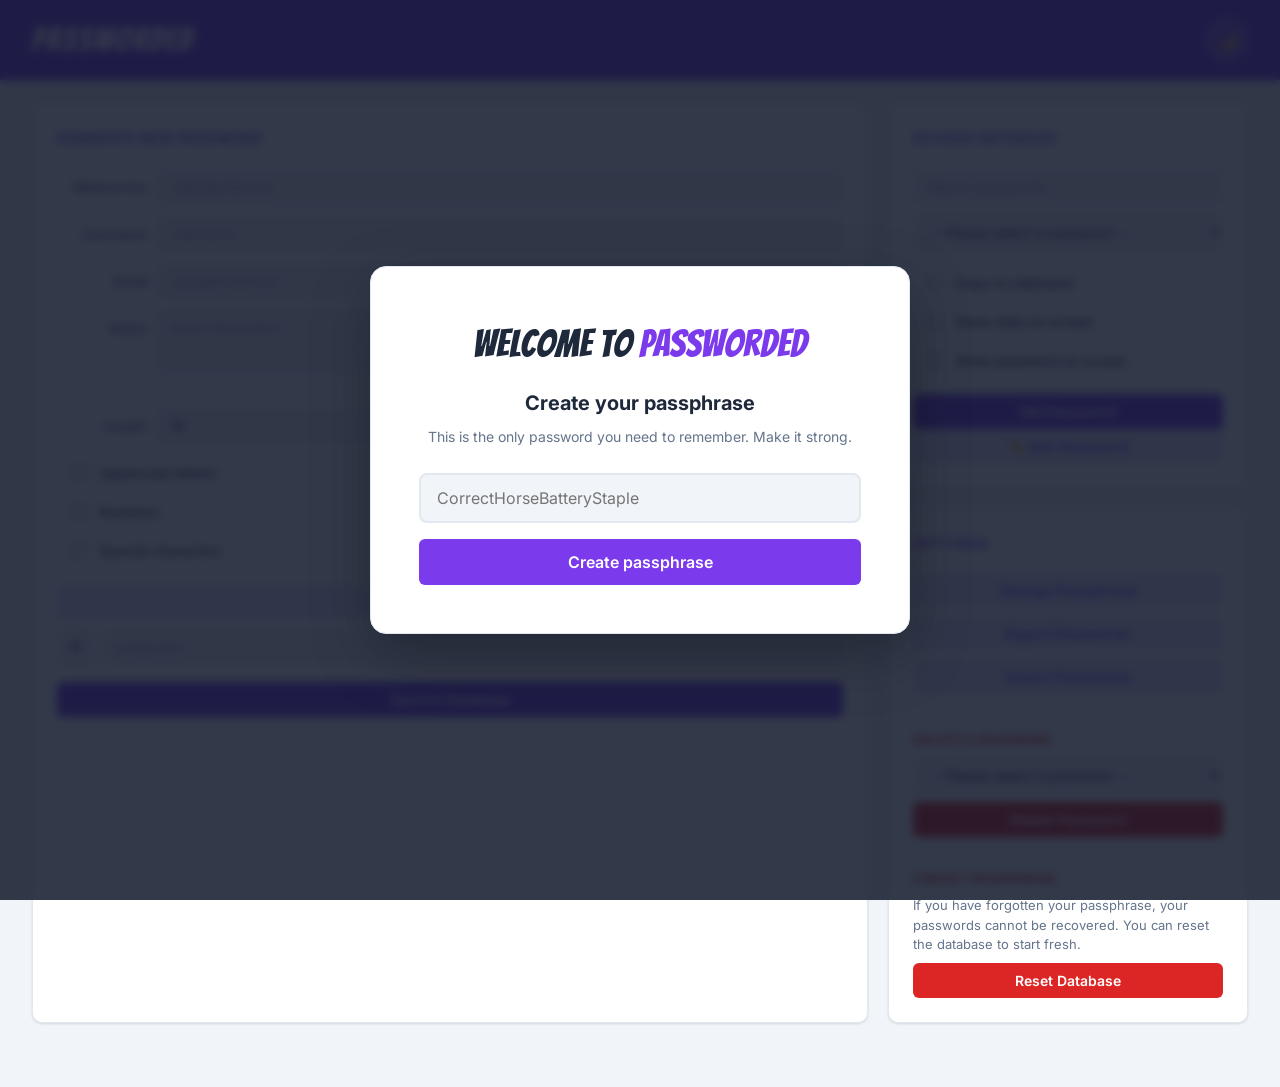
<file: index.html>
<!DOCTYPE html>
<html lang="en">
<head>
	<meta charset="utf-8">
	<meta name="description" content="Web app for password manager">
	<meta name="viewport" content="width=device-width, initial-scale=1">
	<title>Passworded</title>
	<link rel="preconnect" href="https://fonts.googleapis.com">
	<link rel="preconnect" href="https://fonts.gstatic.com" crossorigin>
	<link href="https://fonts.googleapis.com/css2?family=Inter:wght@400;500;600;700&family=Bangers&display=swap" rel="stylesheet">
	<script type="text/javascript" src="assets/js/crypto-utils.js"></script>
	<link rel="stylesheet" href="assets/css/reset.css">
	<link rel="stylesheet" href="assets/css/style.css">
</head>
<body>
	<header class="app-header">
		<h1 class="app-title">Passworded</h1>
		<button id="darkModeToggle" class="dark-toggle" title="Toggle dark mode">🌙</button>
	</header>

	<main class="app-main">
		<!-- Generate new password -->
		<section class="card" id="panel-generate">
			<h2>Generate New Password</h2>

			<div class="form-group">
				<label for="inputName">Webservice</label>
				<input autocomplete="off" type="text" id="inputName" placeholder="website/service">
			</div>
			<div class="form-group">
				<label for="inputUser">Username</label>
				<input autocomplete="off" type="text" id="inputUser" placeholder="Username">
			</div>
			<div class="form-group">
				<label for="inputEmail">Email</label>
				<input autocomplete="off" type="text" id="inputEmail" placeholder="your@email.com">
			</div>
			<div class="form-group">
				<label for="inputInfo">Notes</label>
				<textarea id="inputInfo" autocomplete="off" placeholder="Extra information..."></textarea>
			</div>

			<div class="divider"></div>

			<div class="form-group">
				<label for="lengthPasswordGeneratedInput">Length</label>
				<input type="text" autocomplete="off" id="lengthPasswordGeneratedInput" maxlength="3" value="16" pattern="[0-9]+">
			</div>

			<div class="checkbox-group">
				<div class="clickable checkbox-item">
					<input type="checkbox" id="includeUpperCaseCheckbox">
					<span>Uppercase letters</span>
				</div>
				<div class="clickable checkbox-item">
					<input type="checkbox" id="includeNumbersCheckbox">
					<span>Numbers</span>
				</div>
				<div class="clickable checkbox-item">
					<input type="checkbox" id="includeSpecialCharactersCheckbox">
					<span>Special characters</span>
				</div>
			</div>

			<div class="password-controls">
				<button id="buttonPasswordGenerator" class="btn btn-secondary">Generate password</button>
				<div class="password-input-row">
					<button class="btn-icon" id="passwordSee" title="Show/hide password">👁</button>
					<input type="password" id="inputPassword" placeholder="p4s$w0rD">
				</div>
			</div>

			<button id="passwordIntroduceDatabase" class="btn btn-primary btn-full">Save to Database</button>
		</section>

		<div class="right-column">
			<!-- Access database -->
			<section class="card" id="panel-access">
				<h2>Access Database</h2>

				<p id="recentPasswordsContainer" style="display: none; margin-bottom: 15px;">
					<strong>Recently Used:</strong>
					<div id="recentPasswordsList"></div>
				</p>

				<input type="text" id="passwordSearchInput" placeholder="Search passwords...">
				<select id="selectOldPasswords"></select>

				<div class="options-group">
					<div class="clickable checkbox-item">
						<input type="checkbox" id="toClipboardPassword">
						<span>Copy to clipboard</span>
					</div>
					<div class="clickable checkbox-item">
						<input type="checkbox" id="onScreenData">
						<span>Show data on screen</span>
					</div>
					<div class="clickable checkbox-item">
						<input type="checkbox" id="onScreenPassword">
						<span>Show password on screen</span>
					</div>
				</div>

				<button id="passwordGetter" class="btn btn-primary btn-full">Get Password</button>
				<button id="editPasswordButton" class="btn btn-secondary btn-full">✏️ Edit Password</button>
			</section>

			<!-- Settings -->
			<section class="card" id="panel-settings">
				<h2>Settings</h2>

				<div class="settings-actions">
					<button id="changePassphraseButton" class="btn btn-secondary btn-full">Change Passphrase</button>
					<button id="exportButton" class="btn btn-secondary btn-full">Export Passwords</button>
					<button id="importButton" class="btn btn-secondary btn-full">Import Passwords</button>
				</div>

				<div class="danger-zone">
					<p class="danger-label">Delete a password</p>
					<select id="selectOldPasswordsClear"></select>
					<button id="clearPasswordButton" class="btn btn-danger btn-full">Delete Password</button>
				</div>

				<div class="danger-zone" style="margin-top: 16px;">
					<p class="danger-label">Forgot passphrase</p>
					<p class="danger-description">If you have forgotten your passphrase, your passwords cannot be recovered. You can reset the database to start fresh.</p>
					<button id="resetDatabaseButton" class="btn btn-danger btn-full">Reset Database</button>
				</div>
			</section>
		</div>
	</main>

	<!-- Password output -->
	<div class="output-area">
		<div id="passwordDump"></div>
	</div>

	<!-- First visit overlay -->
	<div id="firstVisit" class="overlay">
		<div class="overlay-card">
			<h1 class="overlay-title">Welcome to <span class="emph">Passworded</span></h1>
			<h3>Create your passphrase</h3>
			<p>This is the only password you need to remember. Make it strong.</p>
			<input id="passphraseCreatorInput" autocomplete="off" class="overlay-input" placeholder="CorrectHorseBatteryStaple">
			<button id="passphraseCreatorButton" class="btn btn-primary btn-full btn-large">Create passphrase</button>
		</div>
	</div>

	<!-- Passphrase check overlay -->
	<div id="password-ask" class="overlay hdn">
		<div class="overlay-card">
			<h3>Enter your passphrase</h3>
			<p>Your session has expired. Please re-enter your passphrase.</p>
			<input id="passphraseCheckerInput" autocomplete="off" class="overlay-input" placeholder="CorrectHorseBatteryStaple">
			<button id="passphraseCheckerButton" class="btn btn-primary btn-full btn-large">Unlock</button>
		</div>
	</div>

	<!-- Custom modal (replaces alert/confirm/prompt) -->
	<div id="modal-overlay" class="modal-overlay">
		<div class="modal-box">
			<p id="modal-message" class="modal-message"></p>
			<input id="modal-input" type="text" class="overlay-input modal-input-field" style="display:none">
			<div class="modal-buttons">
				<button id="modal-cancel-btn" class="btn btn-secondary">Cancel</button>
				<button id="modal-ok-btn" class="btn btn-primary">OK</button>
			</div>
		</div>
	</div>

	<script type="text/javascript" src="assets/js/modal.js"></script>
	<script type="text/javascript" src="assets/js/page.js"></script>
	<script type="text/javascript" src="assets/js/main.js"></script>
	<script type="text/javascript" src="assets/js/generator.js"></script>
</body>
</html>
</file>
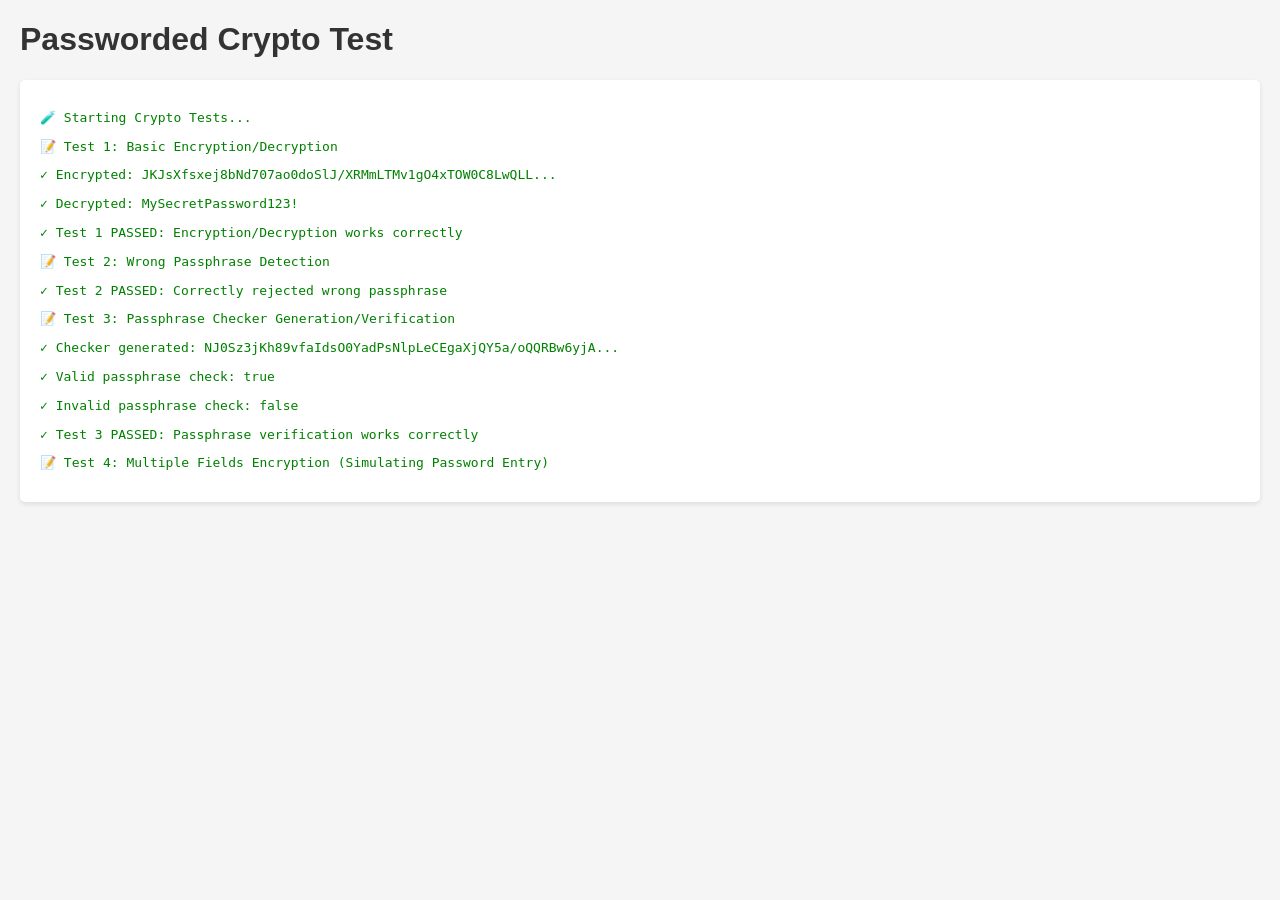
<file: test-crypto.html>
<!DOCTYPE html>
<html>
<head>
    <title>Crypto Test</title>
    <script src="assets/js/crypto-utils.js"></script>
</head>
<body>
    <h1>Passworded Crypto Test</h1>
    <div id="results"></div>

    <script>
        const resultsDiv = document.getElementById('results');

        function log(message, isError = false) {
            const p = document.createElement('p');
            p.textContent = message;
            p.style.color = isError ? 'red' : 'green';
            p.style.fontFamily = 'monospace';
            resultsDiv.appendChild(p);
            console.log(message);
        }

        async function runTests() {
            try {
                log('🧪 Starting Crypto Tests...');

                // Test 1: Basic Encryption/Decryption
                log('\n📝 Test 1: Basic Encryption/Decryption');
                const plaintext = 'MySecretPassword123!';
                const passphrase = 'MyMasterPassphrase';

                const encrypted = await encryptData(plaintext, passphrase);
                log(`✓ Encrypted: ${encrypted.substring(0, 50)}...`);

                const decrypted = await decryptData(encrypted, passphrase);
                log(`✓ Decrypted: ${decrypted}`);

                if (decrypted === plaintext) {
                    log('✓ Test 1 PASSED: Encryption/Decryption works correctly');
                } else {
                    log('✗ Test 1 FAILED: Decrypted text does not match original', true);
                }

                // Test 2: Wrong Passphrase Detection
                log('\n📝 Test 2: Wrong Passphrase Detection');
                try {
                    const wrongDecrypt = await decryptData(encrypted, 'WrongPassphrase');
                    log('✗ Test 2 FAILED: Should have thrown error for wrong passphrase', true);
                } catch (err) {
                    log(`✓ Test 2 PASSED: Correctly rejected wrong passphrase`);
                }

                // Test 3: Passphrase Checker
                log('\n📝 Test 3: Passphrase Checker Generation/Verification');
                const checker = await generatePassphraseChecker('TestPassphrase123');
                log(`✓ Checker generated: ${checker.substring(0, 50)}...`);

                const isValid = await verifyPassphrase('TestPassphrase123', checker);
                log(`✓ Valid passphrase check: ${isValid}`);

                const isInvalid = await verifyPassphrase('WrongPassphrase', checker);
                log(`✓ Invalid passphrase check: ${isInvalid}`);

                if (isValid && !isInvalid) {
                    log('✓ Test 3 PASSED: Passphrase verification works correctly');
                } else {
                    log('✗ Test 3 FAILED: Passphrase verification logic error', true);
                }

                // Test 4: Multiple Fields (like password entries)
                log('\n📝 Test 4: Multiple Fields Encryption (Simulating Password Entry)');
                const email = 'user@example.com';
                const username = 'john_doe';
                const password = 'SecurePassword123!';
                const description = 'My gmail account';
                const masterPass = 'MasterPassphrase';

                const encryptedFields = await Promise.all([
                    encryptData(email, masterPass),
                    encryptData(username, masterPass),
                    encryptData(password, masterPass),
                    encryptData(description, masterPass)
                ]);
                log(`✓ Encrypted 4 fields`);

                const decryptedFields = await Promise.all([
                    decryptData(encryptedFields[0], masterPass),
                    decryptData(encryptedFields[1], masterPass),
                    decryptData(encryptedFields[2], masterPass),
                    decryptData(encryptedFields[3], masterPass)
                ]);
                log(`✓ Decrypted 4 fields`);

                if (decryptedFields[0] === email &&
                    decryptedFields[1] === username &&
                    decryptedFields[2] === password &&
                    decryptedFields[3] === description) {
                    log('✓ Test 4 PASSED: Multiple fields encryption works correctly');
                } else {
                    log('✗ Test 4 FAILED: Field decryption mismatch', true);
                }

                // Test 5: Data Integrity (Modified Ciphertext Detection)
                log('\n📝 Test 5: Data Integrity - Modified Ciphertext Detection');
                try {
                    // Modify the encrypted data
                    const modifiedCiphertext = encrypted.substring(0, encrypted.length - 10) + 'tampered!!';
                    const tamperTest = await decryptData(modifiedCiphertext, passphrase);
                    log('✗ Test 5 FAILED: Should have detected tampering', true);
                } catch (err) {
                    log(`✓ Test 5 PASSED: Correctly detected tampering (AES-GCM authentication)`);
                }

                // Summary
                log('\n✅ All tests completed successfully!');
                log('\n📊 Summary:');
                log('- AES-256-GCM encryption: Working ✓');
                log('- PBKDF2 key derivation: Working ✓');
                log('- Passphrase verification: Working ✓');
                log('- Data integrity checking: Working ✓');
                log('- Multiple field encryption: Working ✓');

            } catch (err) {
                log(`❌ Critical error: ${err.message}`, true);
                console.error(err);
            }
        }

        // Run tests on page load
        window.addEventListener('load', runTests);
    </script>

    <style>
        body {
            font-family: Arial, sans-serif;
            margin: 20px;
            background-color: #f5f5f5;
        }
        h1 {
            color: #333;
        }
        #results {
            background: white;
            padding: 20px;
            border-radius: 5px;
            box-shadow: 0 2px 5px rgba(0,0,0,0.1);
        }
        p {
            margin: 8px 0;
            line-height: 1.6;
        }
    </style>
</body>
</html>
</file>
<file: assets/css/style.css>
/* ==========================================
   CSS Variables
   ========================================== */
:root {
  --bg: #f1f5f9;
  --surface: #ffffff;
  --accent: #7c3aed;
  --accent-hover: #6d28d9;
  --accent-light: #ede9fe;
  --text: #1e293b;
  --text-muted: #64748b;
  --border: #e2e8f0;
  --radius: 10px;
  --shadow: 0 1px 3px rgba(0,0,0,0.08), 0 1px 2px rgba(0,0,0,0.05);
  --shadow-md: 0 4px 6px -1px rgba(0,0,0,0.1), 0 2px 4px -1px rgba(0,0,0,0.06);
  --danger: #dc2626;
  --danger-hover: #b91c1c;
  --success: #16a34a;
}

html.dark-mode {
  --bg: #0f172a;
  --surface: #1e293b;
  --accent: #a78bfa;
  --accent-hover: #8b5cf6;
  --accent-light: #2d1b69;
  --text: #f1f5f9;
  --text-muted: #94a3b8;
  --border: #334155;
}

/* ==========================================
   Base
   ========================================== */
*, *::before, *::after {
  box-sizing: border-box;
}

html {
  font-size: 62.5%;
}

body {
  font-family: "Inter", "Segoe UI", Arial, sans-serif;
  background: var(--bg);
  color: var(--text);
  font-size: 1.5rem;
  line-height: 1.5;
  min-height: 100vh;
  transition: background 0.3s ease, color 0.3s ease;
}

/* ==========================================
   Header
   ========================================== */
.app-header {
  display: flex;
  align-items: center;
  justify-content: space-between;
  padding: 16px 32px;
  background: var(--accent);
  box-shadow: var(--shadow-md);
}

.app-title {
  font-family: "Bangers", cursive;
  font-size: 3.2rem;
  letter-spacing: 2px;
  color: #fff;
}

.dark-toggle {
  background: rgba(255,255,255,0.15);
  border: 2px solid rgba(255,255,255,0.3);
  border-radius: 50%;
  width: 42px;
  height: 42px;
  font-size: 1.6rem;
  cursor: pointer;
  display: flex;
  align-items: center;
  justify-content: center;
  transition: background 0.2s ease, transform 0.2s ease;
}

.dark-toggle:hover {
  background: rgba(255,255,255,0.25);
  transform: scale(1.08);
}

/* ==========================================
   Main Layout
   ========================================== */
.app-main {
  display: grid;
  grid-template-columns: 1fr 360px;
  gap: 20px;
  padding: 24px 32px;
  max-width: 1300px;
  margin: 0 auto;
}

.right-column {
  display: flex;
  flex-direction: column;
  gap: 20px;
}

.output-area {
  padding: 0 32px 40px;
  max-width: 1300px;
  margin: 0 auto;
}

/* ==========================================
   Cards
   ========================================== */
.card {
  background: var(--surface);
  border-radius: var(--radius);
  padding: 24px;
  box-shadow: var(--shadow);
  border: 1px solid var(--border);
  transition: background 0.3s ease, border-color 0.3s ease;
}

.card h2 {
  font-size: 1.3rem;
  font-weight: 700;
  color: var(--accent);
  margin-bottom: 20px;
  text-transform: uppercase;
  letter-spacing: 1px;
}

/* ==========================================
   Form Elements
   ========================================== */
.form-group {
  display: grid;
  grid-template-columns: 90px 1fr;
  align-items: start;
  gap: 10px;
  margin-bottom: 12px;
}

.form-group label {
  font-size: 1.3rem;
  font-weight: 600;
  color: var(--text-muted);
  text-align: right;
  padding-top: 9px;
}

.form-group textarea {
  resize: vertical;
  min-height: 65px;
}

input[type="text"],
input[type="password"],
select,
textarea {
  width: 100%;
  padding: 8px 12px;
  font-size: 1.4rem;
  font-family: inherit;
  border: 1.5px solid var(--border);
  border-radius: 6px;
  background: var(--bg);
  color: var(--text);
  transition: border-color 0.2s ease, box-shadow 0.2s ease;
}

input[type="text"]:focus,
input[type="password"]:focus,
select:focus,
textarea:focus {
  outline: none;
  border-color: var(--accent);
  box-shadow: 0 0 0 3px rgba(124, 58, 237, 0.12);
}

input[type="text"]::placeholder,
input[type="password"]::placeholder,
textarea::placeholder {
  color: var(--text-muted);
  opacity: 0.7;
}

select {
  cursor: pointer;
}

.divider {
  height: 1px;
  background: var(--border);
  margin: 16px 0;
}

/* ==========================================
   Checkboxes
   ========================================== */
.checkbox-group,
.options-group {
  display: flex;
  flex-direction: column;
  gap: 4px;
  margin-bottom: 16px;
}

.checkbox-item {
  display: flex;
  align-items: center;
  gap: 10px;
  padding: 7px 10px;
  border-radius: 6px;
  cursor: pointer;
  transition: background 0.15s ease;
  font-size: 1.4rem;
  user-select: none;
}

.checkbox-item:hover {
  background: var(--accent-light);
}

.checkbox-item input[type="checkbox"] {
  width: 15px;
  height: 15px;
  accent-color: var(--accent);
  cursor: pointer;
  flex-shrink: 0;
}

/* ==========================================
   Password Controls
   ========================================== */
.password-controls {
  display: flex;
  flex-direction: column;
  gap: 10px;
  margin-bottom: 16px;
}

.password-input-row {
  display: flex;
  align-items: center;
  gap: 8px;
}

.password-input-row input {
  flex: 1;
}

.btn-icon {
  background: var(--bg);
  border: 1.5px solid var(--border);
  border-radius: 6px;
  padding: 7px 10px;
  font-size: 1.4rem;
  cursor: pointer;
  display: flex;
  align-items: center;
  justify-content: center;
  transition: background 0.2s ease, border-color 0.2s ease;
  flex-shrink: 0;
  color: var(--text);
  height: 37px;
  width: 37px;
}

.btn-icon:hover {
  background: var(--accent-light);
  border-color: var(--accent);
}

/* ==========================================
   Buttons
   ========================================== */
.btn {
  padding: 9px 18px;
  font-size: 1.4rem;
  font-family: inherit;
  font-weight: 600;
  border-radius: 6px;
  border: none;
  cursor: pointer;
  transition: background 0.2s ease, transform 0.1s ease, box-shadow 0.2s ease;
}

.btn:active {
  transform: translateY(1px);
}

.btn-primary {
  background: var(--accent);
  color: #fff;
}

.btn-primary:hover {
  background: var(--accent-hover);
  box-shadow: 0 4px 10px rgba(124, 58, 237, 0.3);
}

.btn-secondary {
  background: var(--accent-light);
  color: var(--accent);
}

.btn-secondary:hover {
  background: var(--border);
}

.btn-danger {
  background: var(--danger);
  color: #fff;
}

.btn-danger:hover {
  background: var(--danger-hover);
  box-shadow: 0 4px 10px rgba(220, 38, 38, 0.3);
}

.btn-full {
  width: 100%;
  text-align: center;
}

.btn-large {
  padding: 13px 18px;
  font-size: 1.6rem;
}

/* ==========================================
   Access Panel
   ========================================== */
#passwordSearchInput {
  margin-bottom: 10px;
}

#selectOldPasswords {
  margin-bottom: 14px;
}

/* ==========================================
   Settings Panel
   ========================================== */
.settings-actions {
  display: flex;
  flex-direction: column;
  gap: 8px;
  margin-bottom: 20px;
}

.danger-zone {
  border-top: 1px solid var(--border);
  padding-top: 16px;
  display: flex;
  flex-direction: column;
  gap: 8px;
}

.danger-label {
  font-size: 1.2rem;
  font-weight: 700;
  text-transform: uppercase;
  color: var(--danger);
  letter-spacing: 0.5px;
}

.danger-description {
  font-size: 1.3rem;
  color: var(--text-muted);
  line-height: 1.5;
}

/* ==========================================
   Password Output
   ========================================== */
#passwordDump:not(:empty) {
  background: var(--surface);
  border: 1px solid var(--border);
  border-radius: var(--radius);
  padding: 20px 24px;
  box-shadow: var(--shadow);
  font-size: 1.5rem;
  line-height: 1.8;
}

#passwordDump h3 {
  font-size: 1.6rem;
  font-weight: 700;
  margin-bottom: 12px;
  color: var(--success);
}

#passwordDump p {
  margin-bottom: 6px;
}

.out {
  display: inline-block;
  background: var(--accent-light);
  color: var(--accent);
  padding: 2px 10px;
  border-radius: 4px;
  font-weight: 600;
  font-size: 1.4rem;
}

.out.password {
  font-family: monospace;
  background: var(--bg);
  border: 1px solid var(--border);
  color: var(--text);
  word-break: break-all;
  display: block;
  margin-top: 4px;
  padding: 8px 12px;
}

/* ==========================================
   Overlay (First Visit / Passphrase)
   ========================================== */
.overlay {
  position: fixed;
  inset: 0;
  background: rgba(15, 23, 42, 0.85);
  backdrop-filter: blur(4px);
  display: flex;
  align-items: center;
  justify-content: center;
  z-index: 100;
}

.overlay-card {
  background: var(--surface);
  border-radius: 16px;
  padding: 48px;
  max-width: 540px;
  width: 90%;
  box-shadow: 0 20px 60px rgba(0,0,0,0.3);
  border: 1px solid var(--border);
  animation: slideIn 0.3s ease;
}

.overlay-title {
  font-family: "Bangers", cursive;
  font-size: 3.8rem;
  margin-bottom: 16px;
  text-align: center;
  color: var(--text);
}

.overlay-card h3 {
  font-size: 2rem;
  font-weight: 700;
  margin-bottom: 8px;
  text-align: center;
  color: var(--text);
}

.overlay-card p {
  color: var(--text-muted);
  font-size: 1.4rem;
  margin-bottom: 24px;
  text-align: center;
  line-height: 1.6;
}

.overlay-input {
  width: 100%;
  padding: 13px 16px;
  font-size: 1.6rem;
  font-family: inherit;
  border: 2px solid var(--border);
  border-radius: 8px;
  background: var(--bg);
  color: var(--text);
  margin-bottom: 16px;
  display: block;
  transition: border-color 0.2s ease, box-shadow 0.2s ease;
}

.overlay-input:focus {
  outline: none;
  border-color: var(--accent);
  box-shadow: 0 0 0 3px rgba(124, 58, 237, 0.12);
}

/* ==========================================
   Utility
   ========================================== */
.hdn {
  display: none;
}

.emph {
  color: var(--accent);
}

.error {
  border-color: var(--danger) !important;
  box-shadow: 0 0 0 3px rgba(220, 38, 38, 0.12) !important;
}

.success {
  border-color: var(--success) !important;
  box-shadow: 0 0 0 3px rgba(22, 163, 74, 0.12) !important;
}

/* ==========================================
   Animations
   ========================================== */
@keyframes slideIn {
  from {
    opacity: 0;
    transform: translateY(-12px);
  }
  to {
    opacity: 1;
    transform: translateY(0);
  }
}

/* ==========================================
   Custom Modal
   ========================================== */
.modal-overlay {
  position: fixed;
  inset: 0;
  background: rgba(15, 23, 42, 0.7);
  backdrop-filter: blur(3px);
  display: flex;
  align-items: center;
  justify-content: center;
  z-index: 200;
}

.modal-box {
  background: var(--surface);
  border-radius: 12px;
  padding: 28px 32px;
  max-width: 440px;
  width: 90%;
  box-shadow: 0 20px 60px rgba(0,0,0,0.3);
  border: 1px solid var(--border);
  animation: slideIn 0.2s ease;
}

.modal-message {
  font-size: 1.5rem;
  line-height: 1.7;
  color: var(--text);
  margin-bottom: 20px;
  white-space: pre-line;
}

.modal-input-field {
  margin-bottom: 16px;
}

.modal-buttons {
  display: flex;
  gap: 10px;
  justify-content: flex-end;
}

/* ==========================================
   Responsive
   ========================================== */
@media (max-width: 960px) {
  .app-main {
    grid-template-columns: 1fr;
    padding: 16px;
  }

  .output-area {
    padding: 0 16px 32px;
  }
}

@media (max-width: 500px) {
  .app-header {
    padding: 14px 16px;
  }

  .card {
    padding: 16px;
  }

  .form-group {
    grid-template-columns: 1fr;
  }

  .form-group label {
    text-align: left;
    padding-top: 0;
  }
}
</file>
